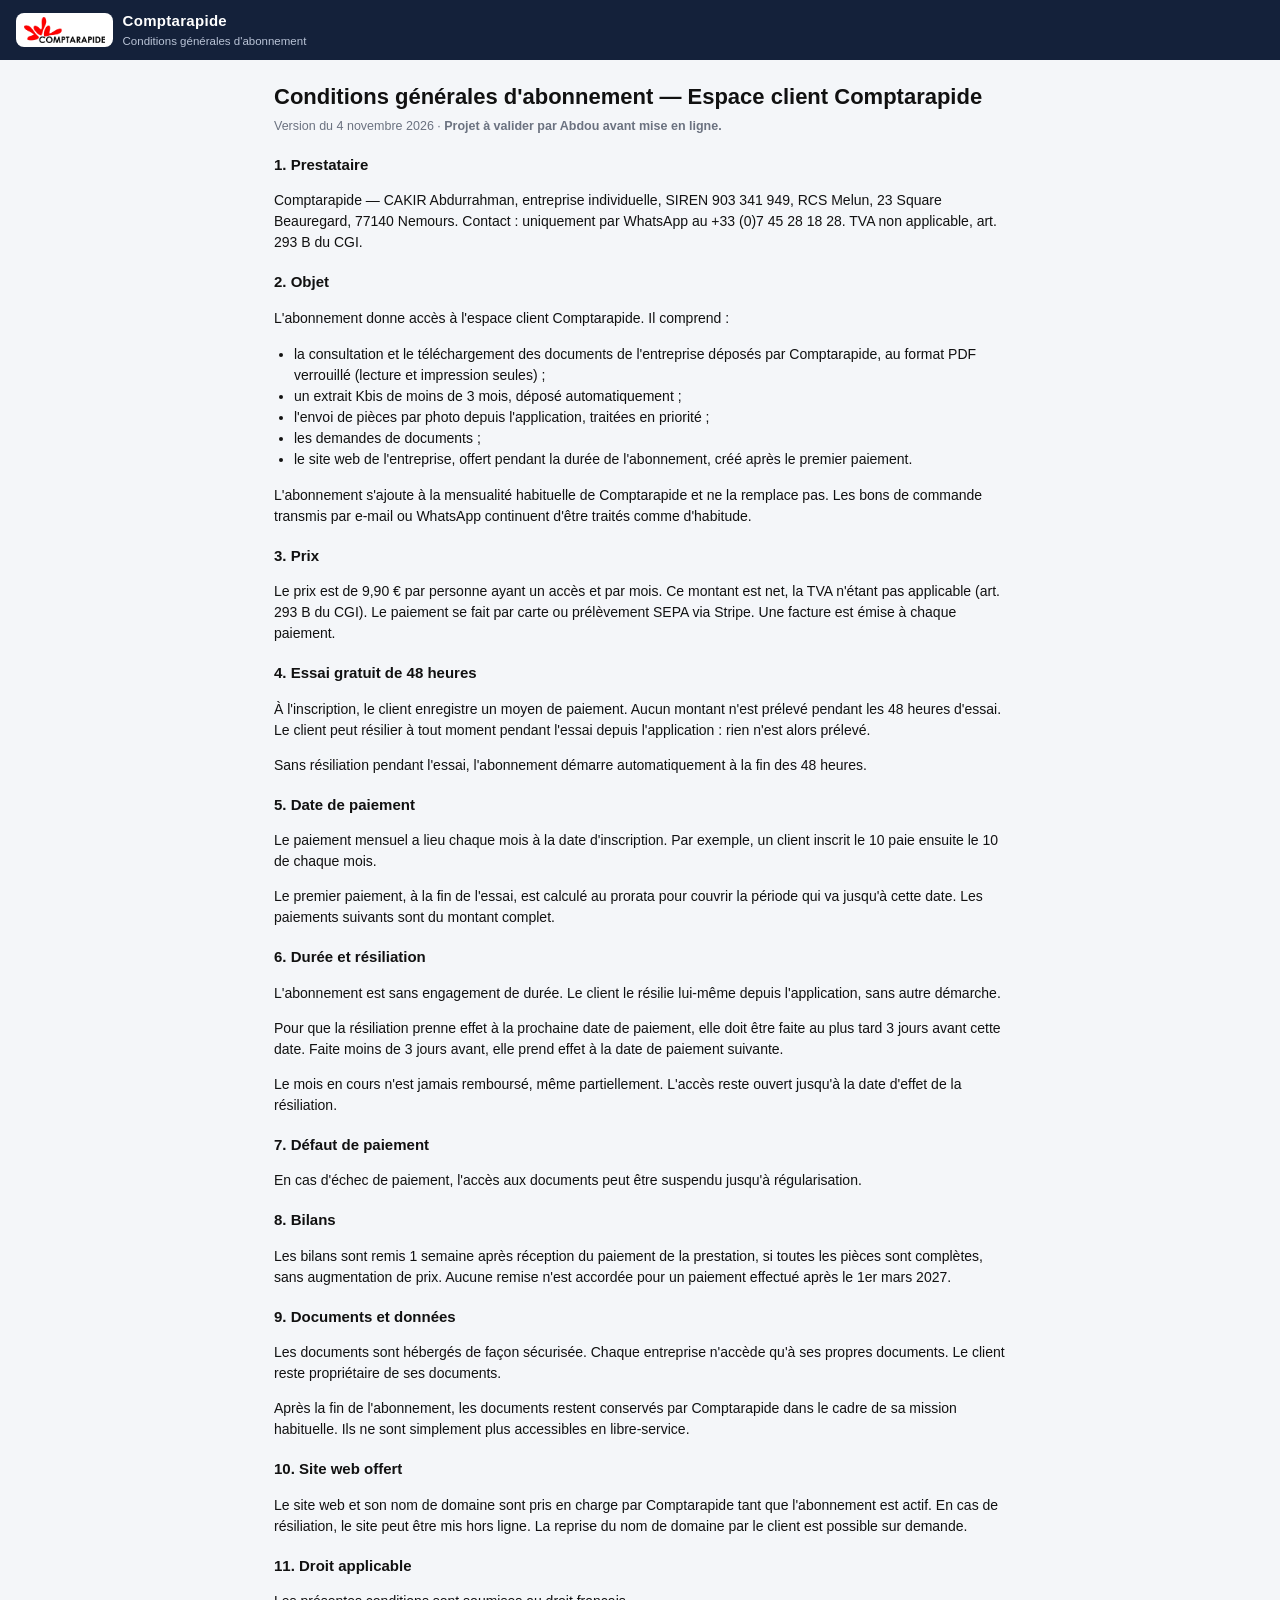
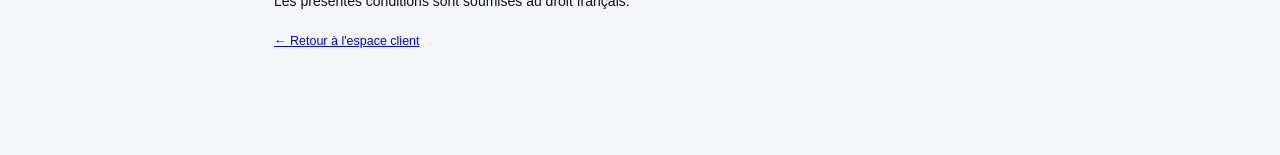
<file: conditions.html>
<!doctype html>
<html lang="fr">
<head>
<meta charset="utf-8">
<meta name="viewport" content="width=device-width, initial-scale=1">
<title>Conditions d'abonnement — Espace client Comptarapide</title>
<link rel="stylesheet" href="style.css">
<style>main{max-width:760px}h1{font-size:22px;margin:6px 0 4px}h2{font-size:15px;margin:18px 0 6px}p,li{font-size:14px}ol,ul{padding-inline-start:20px}</style>
</head>
<body>
<header><div class="logo"><img src="logo.png" alt="Comptarapide"></div><div class="who"><div class="t">Comptarapide</div><div class="s">Conditions générales d'abonnement</div></div></header>
<main>
<h1>Conditions générales d'abonnement — Espace client Comptarapide</h1>
<p class="lead">Version du 4 novembre 2026 · <b>Projet à valider par Abdou avant mise en ligne.</b></p>

<h2>1. Prestataire</h2>
<p>Comptarapide — CAKIR Abdurrahman, entreprise individuelle, SIREN 903 341 949, RCS Melun, 23 Square Beauregard, 77140 Nemours. Contact : uniquement par WhatsApp au +33 (0)7 45 28 18 28. TVA non applicable, art. 293 B du CGI.</p>

<h2>2. Objet</h2>
<p>L'abonnement donne accès à l'espace client Comptarapide. Il comprend :</p>
<ul>
<li>la consultation et le téléchargement des documents de l'entreprise déposés par Comptarapide, au format PDF verrouillé (lecture et impression seules) ;</li>
<li>un extrait Kbis de moins de 3 mois, déposé automatiquement ;</li>
<li>l'envoi de pièces par photo depuis l'application, traitées en priorité ;</li>
<li>les demandes de documents ;</li>
<li>le site web de l'entreprise, offert pendant la durée de l'abonnement, créé après le premier paiement.</li>
</ul>
<p>L'abonnement s'ajoute à la mensualité habituelle de Comptarapide et ne la remplace pas. Les bons de commande transmis par e-mail ou WhatsApp continuent d'être traités comme d'habitude.</p>

<h2>3. Prix</h2>
<p>Le prix est de 9,90 € par personne ayant un accès et par mois. Ce montant est net, la TVA n'étant pas applicable (art. 293 B du CGI). Le paiement se fait par carte ou prélèvement SEPA via Stripe. Une facture est émise à chaque paiement.</p>

<h2>4. Essai gratuit de 48 heures</h2>
<p>À l'inscription, le client enregistre un moyen de paiement. Aucun montant n'est prélevé pendant les 48 heures d'essai. Le client peut résilier à tout moment pendant l'essai depuis l'application : rien n'est alors prélevé.</p>
<p>Sans résiliation pendant l'essai, l'abonnement démarre automatiquement à la fin des 48 heures.</p>

<h2>5. Date de paiement</h2>
<p>Le paiement mensuel a lieu chaque mois à la date d'inscription. Par exemple, un client inscrit le 10 paie ensuite le 10 de chaque mois.</p>
<p>Le premier paiement, à la fin de l'essai, est calculé au prorata pour couvrir la période qui va jusqu'à cette date. Les paiements suivants sont du montant complet.</p>

<h2>6. Durée et résiliation</h2>
<p>L'abonnement est sans engagement de durée. Le client le résilie lui-même depuis l'application, sans autre démarche.</p>
<p>Pour que la résiliation prenne effet à la prochaine date de paiement, elle doit être faite au plus tard 3 jours avant cette date. Faite moins de 3 jours avant, elle prend effet à la date de paiement suivante.</p>
<p>Le mois en cours n'est jamais remboursé, même partiellement. L'accès reste ouvert jusqu'à la date d'effet de la résiliation.</p>

<h2>7. Défaut de paiement</h2>
<p>En cas d'échec de paiement, l'accès aux documents peut être suspendu jusqu'à régularisation.</p>

<h2>8. Bilans</h2>
<p>Les bilans sont remis 1 semaine après réception du paiement de la prestation, si toutes les pièces sont complètes, sans augmentation de prix. Aucune remise n'est accordée pour un paiement effectué après le 1er mars 2027.</p>

<h2>9. Documents et données</h2>
<p>Les documents sont hébergés de façon sécurisée. Chaque entreprise n'accède qu'à ses propres documents. Le client reste propriétaire de ses documents.</p>
<p>Après la fin de l'abonnement, les documents restent conservés par Comptarapide dans le cadre de sa mission habituelle. Ils ne sont simplement plus accessibles en libre-service.</p>

<h2>10. Site web offert</h2>
<p>Le site web et son nom de domaine sont pris en charge par Comptarapide tant que l'abonnement est actif. En cas de résiliation, le site peut être mis hors ligne. La reprise du nom de domaine par le client est possible sur demande.</p>

<h2>11. Droit applicable</h2>
<p>Les présentes conditions sont soumises au droit français.</p>
<p class="lead" style="margin-top:20px"><a href="./">← Retour à l'espace client</a></p>
</main>
</body>
</html>
</file>
<file: style.css>
/* Modèle LEVIX : en-tête plein, cartes, barre de navigation en bas (72px), écrans .screen */
:root{
  --bleu:#14213a; --nuit:#0c1527; --rouge:#d7261c; --rouge-p:#fdecea;
  --papier:#f4f6f9; --carte:#fff; --trait:#dde3ec; --texte:#111; --gris:#6b7280; --gris-c:#9aa3b2;
  --ok:#15803d; --ok-f:#dcfce7; --alerte:#b91c1c; --alerte-f:#fee2e2; --attente:#b45309; --attente-f:#fef3c7;
  --chip:#eef1f6; --nav:72px;
}
@media (prefers-color-scheme:dark){:root:not([data-theme="light"]){
  --papier:#0f1522; --carte:#172032; --trait:#2a3550; --texte:#e8ecf3; --gris:#9aa5b8; --gris-c:#6f7b91;
  --rouge-p:#3a1d1f; --ok:#5fd19a; --ok-f:#14322a; --alerte:#ff6b61; --alerte-f:#3a1d1f; --attente:#f0b35a; --attente-f:#3a2c14; --chip:#202b42; color-scheme:dark}}
:root[data-theme="dark"]{
  --papier:#0f1522; --carte:#172032; --trait:#2a3550; --texte:#e8ecf3; --gris:#9aa5b8; --gris-c:#6f7b91;
  --rouge-p:#3a1d1f; --ok:#5fd19a; --ok-f:#14322a; --alerte:#ff6b61; --alerte-f:#3a1d1f; --attente:#f0b35a; --attente-f:#3a2c14; --chip:#202b42; color-scheme:dark}
*{box-sizing:border-box;-webkit-tap-highlight-color:transparent}
html,body{margin:0;padding:0}
body{background:var(--papier);color:var(--texte);font:15px/1.5 -apple-system,BlinkMacSystemFont,"Segoe UI",Roboto,Arial,sans-serif;
  padding-bottom:calc(var(--nav) + env(safe-area-inset-bottom))}
h1,h2,h3{margin:0}
button{font:inherit}
button:focus-visible,input:focus-visible,select:focus-visible,textarea:focus-visible{outline:2px solid var(--rouge);outline-offset:2px}

header{position:sticky;top:0;z-index:50;background:var(--bleu);color:#fff;
  padding:calc(10px + env(safe-area-inset-top)) 16px 10px;display:flex;align-items:center;gap:10px}
.logo{background:#fff;border-radius:8px;padding:4px 8px;line-height:0;flex:none}
.logo img{height:26px;width:auto}
.who{min-width:0;margin-right:auto}
.who .t{font-size:15px;font-weight:700;letter-spacing:.3px;white-space:nowrap;overflow:hidden;text-overflow:ellipsis}
.who .s{font-size:11.5px;color:#b9c3d6}
.drapeaux{display:flex;gap:5px;flex:none}
.dr{background:transparent;border:0;padding:0;cursor:pointer;line-height:0;border-radius:3px;opacity:.42;outline:2px solid transparent}
.dr.on{opacity:1;outline-color:rgba(255,255,255,.85)}
.dr svg{width:26px;height:17px;display:block;border-radius:2px}

main{padding:14px 14px 22px;max-width:820px;margin:0 auto}
.screen{display:none}.screen.on{display:block}
.demo{background:var(--attente-f);color:var(--attente);border-radius:9px;padding:8px 12px;font-size:12.5px;margin-bottom:12px}
.titre{margin:2px 2px 12px}
.titre h1{font-size:22px;color:var(--texte)}
.titre p{margin:2px 0 0;color:var(--gris);font-size:13px}

.carte{background:var(--carte);border:1px solid var(--trait);border-radius:12px;padding:14px;margin-bottom:12px}
.carte>h2{font-size:13px;color:var(--texte);text-transform:uppercase;letter-spacing:.7px;margin-bottom:10px;display:flex;align-items:center;gap:8px}
.lead{color:var(--gris);font-size:12.5px;margin:0 0 10px}
.grand{font-size:24px;font-weight:800;font-variant-numeric:tabular-nums}
.duo{display:grid;grid-template-columns:1fr 1fr;gap:10px}
@media(max-width:520px){.duo{grid-template-columns:1fr}}

label{display:block;font-size:11.5px;color:var(--gris);margin:0 0 3px;font-weight:600}
input,select,textarea{width:100%;padding:10px 11px;border:1px solid var(--trait);border-radius:9px;font:inherit;background:var(--carte);color:var(--texte)}
textarea{resize:vertical;min-height:60px}
.champ{margin-bottom:10px}

.btn{display:inline-flex;align-items:center;justify-content:center;gap:7px;padding:11px 15px;border:0;border-radius:9px;font-weight:700;font-size:14px;cursor:pointer;width:100%}
.btn-p{background:var(--bleu);color:#fff}.btn-p:active{background:var(--nuit)}
.btn-r{background:var(--rouge);color:#fff}
.btn-s{background:transparent;color:var(--texte);border:1.5px solid var(--trait)}
.btn-d{background:transparent;color:var(--alerte);border:1.5px solid var(--alerte)}
.btn:disabled{opacity:.45;cursor:not-allowed}
.btn-row{display:flex;gap:9px;flex-wrap:wrap}.btn-row .btn{width:auto;flex:1 1 150px}
.mini{padding:7px 11px;font-size:12.5px;width:auto}

.puce{display:inline-block;font-size:11px;font-weight:700;padding:3px 9px;border-radius:20px;white-space:nowrap}
.p-ok{background:var(--ok-f);color:var(--ok)}.p-at{background:var(--attente-f);color:var(--attente)}.p-re{background:var(--alerte-f);color:var(--alerte)}.p-br{background:var(--chip);color:var(--gris)}
.note{border-inline-start:3px solid var(--rouge);background:var(--chip);padding:9px 12px;border-radius:0 8px 8px 0;font-size:12.5px;margin-bottom:10px}
.note.ok{border-inline-start-color:var(--ok)}.note.warn{border-inline-start-color:var(--attente)}
[dir="rtl"] .note{border-radius:8px 0 0 8px}
[dir="rtl"] body{font-family:"Segoe UI",Tahoma,"Noto Sans Arabic",Arial,sans-serif}
.vide{text-align:center;color:var(--gris-c);padding:22px 10px;font-size:13.5px}

/* tuiles accueil */
.tuiles{display:grid;grid-template-columns:1fr 1fr;gap:10px;margin-bottom:12px}
.tuile{background:var(--carte);border:1px solid var(--trait);border-radius:12px;padding:14px;text-align:left;cursor:pointer;color:var(--texte)}
.tuile .i{font-size:22px}.tuile b{display:block;margin-top:4px;font-size:14px}.tuile span{font-size:12px;color:var(--gris)}

/* rubriques + documents */
.rubs{display:flex;gap:6px;overflow-x:auto;padding-bottom:6px;margin-bottom:10px;scrollbar-width:thin}
.rubs button{flex:none;border:1px solid var(--trait);background:var(--carte);color:var(--texte);border-radius:20px;padding:6px 12px;font-size:13px;cursor:pointer;white-space:nowrap}
.rubs button.on{background:var(--bleu);color:#fff;border-color:var(--bleu)}
.rubs .n{opacity:.6;font-size:11px;margin-left:4px}
.doc{display:grid;grid-template-columns:34px 1fr auto;gap:10px;align-items:center;padding:10px 0;border-bottom:1px solid var(--trait)}
.doc:last-child{border-bottom:0}
.pdf{width:34px;height:40px;border-radius:5px;background:var(--rouge-p);color:var(--rouge);font:800 9.5px/1 monospace;display:flex;flex-direction:column;align-items:center;justify-content:flex-end;padding-bottom:5px;gap:3px}
.doc b{display:block;font-size:14px;overflow-wrap:anywhere}.doc span{font-size:12px;color:var(--gris)}

/* photo */
.apercu{display:grid;grid-template-columns:1fr 1fr;gap:10px;margin:10px 0}
.apercu figure{margin:0;background:var(--chip);border-radius:9px;padding:6px;text-align:center}
.apercu canvas{max-width:100%;max-height:220px;border-radius:6px;display:block;margin:0 auto}
.apercu figcaption{font-size:11.5px;color:var(--gris);margin-top:4px}
.illisible{background:var(--alerte);color:#fff;border-radius:9px;padding:11px 13px;font-weight:700;margin:10px 0}
@media (prefers-reduced-motion:no-preference){.illisible{animation:clign 1s steps(2,start) infinite}}
@keyframes clign{50%{background:#7f1d1d}}
.envoi{display:flex;justify-content:space-between;gap:10px;align-items:center;padding:9px 0;border-bottom:1px solid var(--trait);font-size:13.5px}
.envoi:last-child{border-bottom:0}

/* abonnement */
.stepper{display:flex;align-items:center;gap:10px}
.stepper button{width:38px;height:38px;border-radius:9px;border:1.5px solid var(--trait);background:var(--carte);color:var(--texte);font-size:18px;cursor:pointer}
.stepper output{font-size:20px;font-weight:800;min-width:28px;text-align:center}
.arg{margin:0;padding-inline-start:18px;font-size:13.5px}.arg li{margin-bottom:5px}

/* modale */
.voile{position:fixed;inset:0;background:rgba(10,15,28,.55);display:none;align-items:flex-end;justify-content:center;z-index:80;padding:14px}
.voile.on{display:flex}
.modale{background:var(--carte);color:var(--texte);border-radius:14px;padding:16px;max-width:460px;width:100%}
.modale h3{font-size:16px;margin-bottom:8px}

.toast{position:fixed;left:50%;bottom:calc(var(--nav) + 14px + env(safe-area-inset-bottom));transform:translateX(-50%);background:var(--bleu);color:#fff;padding:10px 14px;border-radius:9px;font-size:13px;z-index:90;max-width:calc(100% - 32px);display:none}
.toast.on{display:block}

/* navigation basse */
nav.bas{position:fixed;left:0;right:0;bottom:0;z-index:60;background:var(--carte);border-top:1px solid var(--trait);
  height:calc(var(--nav) + env(safe-area-inset-bottom));padding-bottom:env(safe-area-inset-bottom);display:flex}
nav.bas button{flex:1;border:0;background:transparent;color:var(--gris);display:flex;flex-direction:column;align-items:center;justify-content:center;gap:2px;font-size:10.5px;font-weight:600;cursor:pointer;min-width:0}
nav.bas button .i{font-size:20px;line-height:1}
nav.bas button.on{color:var(--rouge)}
footer{max-width:820px;margin:0 auto;padding:4px 16px 16px;color:var(--gris);font-size:11.5px}
.login{max-width:420px;margin:30px auto}
.login .logoL{background:#fff;border-radius:10px;padding:10px;text-align:center;margin-bottom:12px;border:1px solid var(--trait)}
.login .logoL img{height:48px}
</file>
